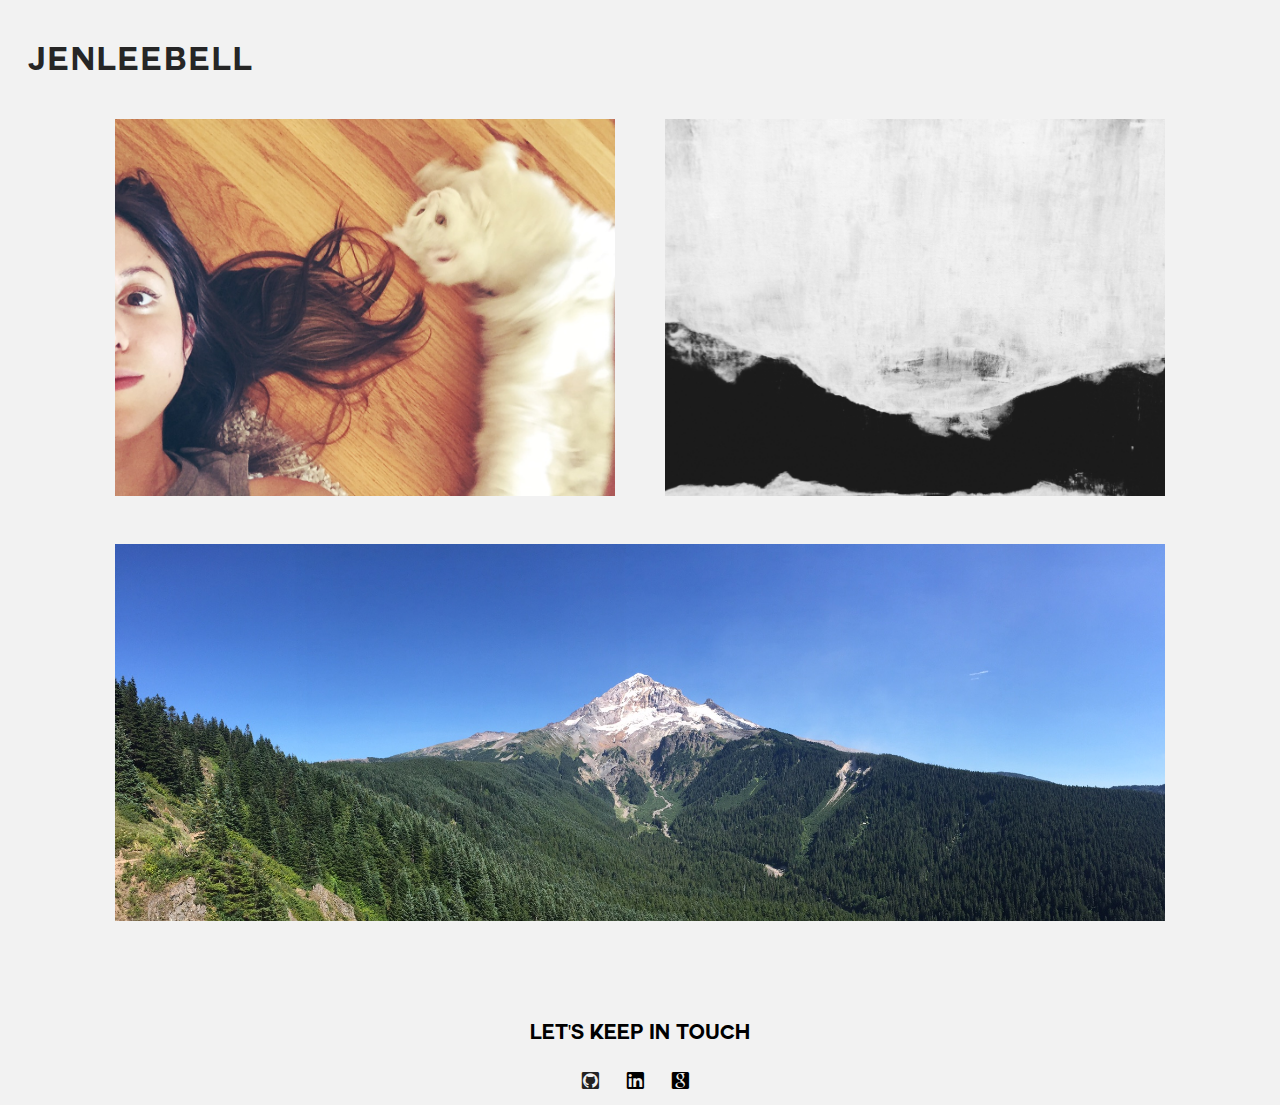
<file: index.html>
<!DOCTYPE html>
<html>
  <head>
    <meta charset="utf-8">
    <link rel="stylesheet" href="css/styles.css" media="screen" title="no title" charset="utf-8">
    <title>jenleebell</title>
  </head>
  <body>
    <div class="intro">
      <div id="logo">
        <h1>JENLEEBELL</h1>
      </div>
      <div class="main-content">
        <div class="about">
          <div class="about-text">
            Hi, I'm Jennifer, aka jenleebell. I'm a newly minted web developer living in Portland, Oregon with my cat, Mika.
            <br>
            <br>
            When I'm not coding up a storm, I'm riding on my bike, rock climbing, reading a book or on an adventure somewhere in the world.
          </div>
        </div>

        <div class="skills">
          <div class="skills-text">
            <ul>
              <li>ruby</li>
              <li>rails</li>
              <li>javascript</li>
              <li>ajax</li>
              <li>html & css</li>
              <li>tdd & bdd</li>
              <li>git</li>
              <li></li>
            </ul>
          </div>
        </div>


      </div>
    </div>
    <div class="main-content">
      <div class="projects">

      </div>

    </div>
    <div class="footer">
      <p>Let's keep in touch</p>
      <span class="social-icons">
        <a href="www.github.com/jenleebell">I</a>
        l
        g
      </span>
    </div>
  </body>
</html>
</file>
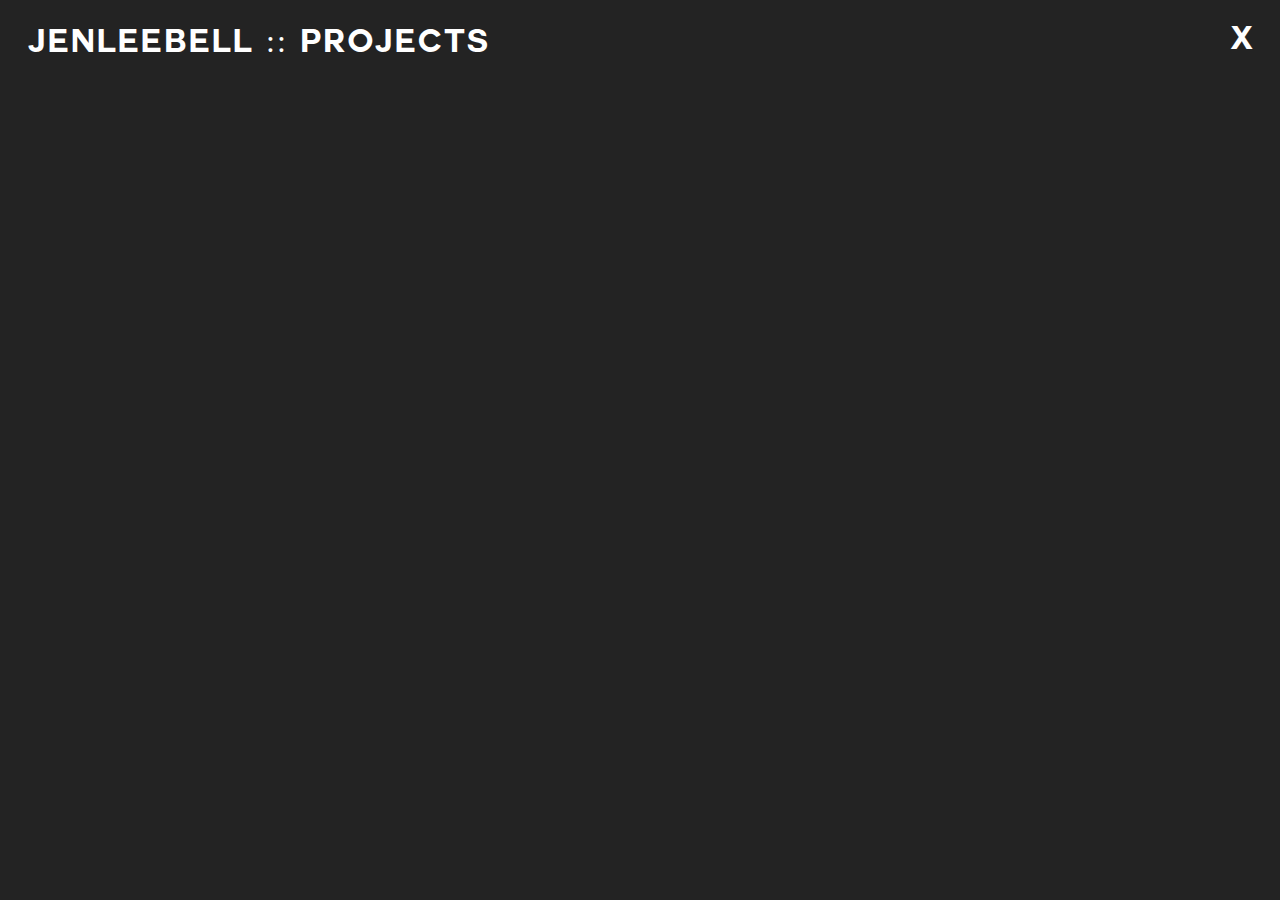
<file: projects.html>
<!DOCTYPE html>
<html>
  <head>
    <meta charset="utf-8">
    <link rel="stylesheet" href="css/projectstyles.css" media="screen" title="no title" charset="utf-8">
    <title>jenleebell :: projects</title>
  </head>
  <body>
    <div class="navbar">
      <div class="logo">
        JENLEEBELL :: PROJECTS
      </div>
      <span class="exit"><a href="index.html">X</a></span>
    </div>
    <div class="main">

    </div>
  </body>
</html>
</file>
<file: css/styles.css>
@font-face {
  font-family: moderne;
  src: url(fonts/MODERNESANS.ttf);
}

@font-face {
  font-family: couture;
  src: url(fonts/couture-bld.otf);
}

@font-face {
  font-family: lin;
  src: url(fonts/LinLibertine_R.ttf);
}

@font-face {
  font-family: social;
  src: url(fonts/social.ttf);
}

@font-face {
  font-family: spin;
  src: url(fonts/spinwerad.ttf);
}

@font-face {
  font-family: oldstyle;
  src: url(fonts/oldstyle.ttf);
}


body {
  background-color: #f2f2f2;
}

#logo {
  padding-top: 15px;
  padding-left: 20px;
  padding-bottom: 15px;
  color: #262626;
  font-family: couture;
  letter-spacing: 2px;
}

.main-content {
  max-width: 1050px;
  text-align: center;
  margin: auto;
}

/*about section*/

.about {
  background: url(img/mika.jpg);
  background-size: cover;
  height: 377px;
  width: 500px;
  float: left;
}

.about-text {
  min-height: 337px;
  max-width: 500px;
  background: #fff;
  opacity: 0;
  padding: 20px;
  font-family: oldstyle;
  font-size: 1.25em;
  text-align: left;
}

.about:hover .about-text {
  transition: 0.5s;
  opacity: 0.8;
}

/*skills section*/

.skills {
  background: url(img/painting.jpg);
  background-size: cover;
  height: 377px;
  width: 500px;
  float: right;
}

.skills-text {
  min-height: 337px;
  max-width: 500px;
  background: #fff;
  opacity: 0;
  padding: 20px;
  font-family: oldstyle;
  font-size: 1.25em;
}
.skills-text ul {
  list-style: none;
  text-align: left;
}

.skills:hover .skills-text {
  transition: 0.5s;
  opacity: 0.8;
}

/*projects area*/

.projects {
  margin-top: 425px;
  background: url(img/hood.jpg);
  background-size: cover;
  height: 377px;
  width: 1050px;
}


/*footer area*/

.footer {
  margin-top: 100px;
  font-family: couture;
  text-align: center;
  font-size: 1.25em;
}

.social-icons {
  font-family: social;
  font-size: 1.25em;
  letter-spacing: 10px;
}

.social-icons a {
  text-decoration: none;
  color: #232323;
}

.social-icons:hover a {
  color: #B00000;
}
</file>
<file: css/projectstyles.css>
@font-face {
  font-family: couture;
  src: url(fonts/couture-bld.otf);
}

body {
  background: #232323;
}

body a {
  text-decoration: none;
  color: #fff;
}

body a:hover {
  color: #fff;
}

.logo {
  padding-top: 15px;
  padding-left: 20px;
  padding-bottom: 15px;
  color: #fff;
  font-family: couture;
  letter-spacing: 2px;
  font-size: 2em;
  float: left;
}

.exit {
  padding-top: 15px;
  padding-right: 20px;
  padding-bottom: 15px;
  color: #fff;
  font-family: couture;
  float: right;
  font-size: 2em;
}
</file>
